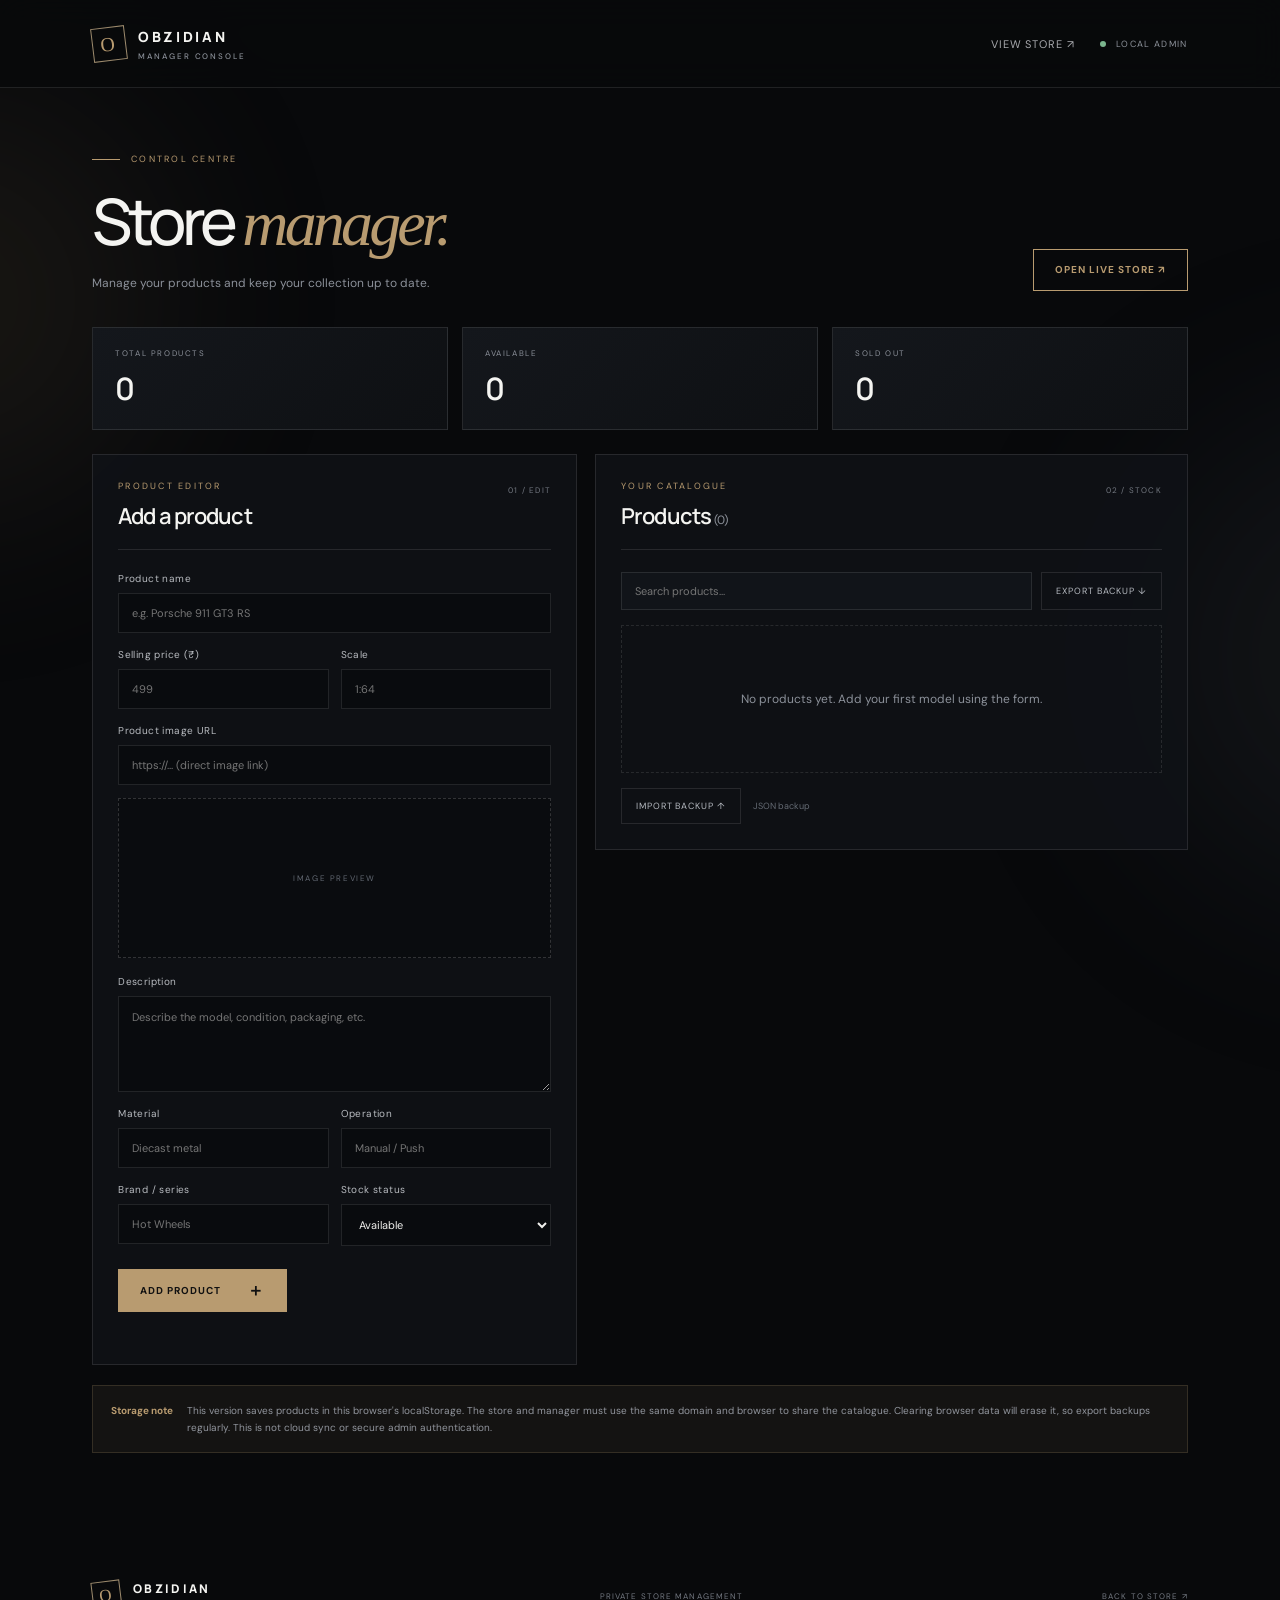
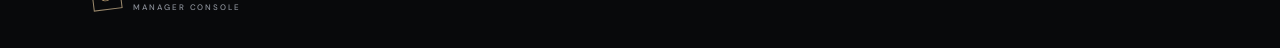
<file: manager.html>
<!DOCTYPE html>
<html lang="en">
<head>
  <meta charset="UTF-8" />
  <meta name="viewport" content="width=device-width, initial-scale=1.0" />
  <meta name="theme-color" content="#08090b" />
  <title>OBZIDIAN Manager</title>
  <link rel="preconnect" href="https://fonts.googleapis.com">
  <link rel="preconnect" href="https://fonts.gstatic.com" crossorigin>
  <link href="https://fonts.googleapis.com/css2?family=DM+Sans:wght@400;500;600;700&family=Manrope:wght@400;500;600;700;800&display=swap" rel="stylesheet">
  <link rel="stylesheet" href="styles.css" />
</head>
<body data-page="manager">
  <div class="ambient ambient-one"></div><div class="ambient ambient-two"></div>
  <header class="site-header manager-header">
    <a class="brand" href="index.html"><span class="brand-mark">O</span><span>OBZIDIAN<span class="brand-sub">MANAGER CONSOLE</span></span></a>
    <nav class="header-nav"><a href="index.html">View store ↗</a><span class="admin-indicator"><i></i> LOCAL ADMIN</span></nav>
  </header>

  <main class="manager-main">
    <section class="manager-title"><div><p class="eyebrow"><span class="eyebrow-line"></span> CONTROL CENTRE</p><h1>Store <em>manager.</em></h1><p>Manage your products and keep your collection up to date.</p></div><a class="outline-button" href="index.html" target="_blank">Open live store ↗</a></section>

    <section class="stats-grid">
      <div class="stat-card"><span>TOTAL PRODUCTS</span><strong id="totalProducts">0</strong></div>
      <div class="stat-card"><span>AVAILABLE</span><strong id="availableProducts">0</strong></div>
      <div class="stat-card"><span>SOLD OUT</span><strong id="soldProducts">0</strong></div>
    </section>

    <div class="manager-layout">
      <section class="manager-panel editor-panel">
        <div class="panel-heading"><div><p class="eyebrow">PRODUCT EDITOR</p><h2 id="formHeading">Add a product</h2></div><span class="panel-index">01 / EDIT</span></div>
        <form id="productForm">
          <input type="hidden" id="productId">
          <label>Product name <input id="productName" type="text" placeholder="e.g. Porsche 911 GT3 RS" required maxlength="90"></label>
          <div class="form-row"><label>Selling price (₹) <input id="productPrice" type="number" min="0" step="1" placeholder="499" required></label><label>Scale <input id="productScale" type="text" placeholder="1:64"></label></div>
          <label>Product image URL <input id="productImage" type="url" placeholder="https://... (direct image link)" required></label>
          <div class="image-preview-wrap"><img id="imagePreview" alt="Product preview"><span id="previewPlaceholder">IMAGE PREVIEW</span></div>
          <label>Description <textarea id="productDescription" rows="4" placeholder="Describe the model, condition, packaging, etc."></textarea></label>
          <div class="form-row"><label>Material <input id="productMaterial" type="text" placeholder="Diecast metal"></label><label>Operation <input id="productOperation" type="text" placeholder="Manual / Push"></label></div>
          <div class="form-row"><label>Brand / series <input id="productBrand" type="text" placeholder="Hot Wheels"></label><label>Stock status <select id="productStatus"><option value="available">Available</option><option value="sold">Sold out</option></select></label></div>
          <div class="form-actions"><button class="primary-button" type="submit" id="saveButton">Add product <span>＋</span></button><button class="quiet-button hidden" type="button" id="cancelEdit">Cancel edit</button></div>
          <p class="form-message" id="formMessage" role="status"></p>
        </form>
      </section>

      <section class="manager-panel inventory-panel">
        <div class="panel-heading"><div><p class="eyebrow">YOUR CATALOGUE</p><h2>Products <span id="inventoryCount">(0)</span></h2></div><span class="panel-index">02 / STOCK</span></div>
        <div class="inventory-tools"><input id="managerSearch" class="search-input" type="search" placeholder="Search products..."><button class="quiet-button" id="exportButton" type="button">Export backup ↓</button></div>
        <div class="inventory-list" id="inventoryList"><div class="empty-inventory">No products yet. Add your first model using the form.</div></div>
        <div class="import-row"><label class="quiet-button import-button">Import backup ↑<input id="importInput" type="file" accept="application/json"></label><span>JSON backup</span></div>
      </section>
    </div>
    <div class="manager-warning"><strong>Storage note</strong><span>This version saves products in this browser's localStorage. The store and manager must use the same domain and browser to share the catalogue. Clearing browser data will erase it, so export backups regularly. This is not cloud sync or secure admin authentication.</span></div>
  </main>
  <footer class="site-footer"><a class="brand footer-brand" href="index.html"><span class="brand-mark">O</span><span>OBZIDIAN<span class="brand-sub">MANAGER CONSOLE</span></span></a><span>PRIVATE STORE MANAGEMENT</span><a href="index.html">BACK TO STORE ↗</a></footer>
  <script src="app.js"></script>
</body>
</html>
</file>
<file: styles.css>
*{box-sizing:border-box} :root{--bg:#08090b;--panel:#101216;--panel2:#15181d;--line:rgba(255,255,255,.1);--muted:#8b9099;--white:#f4f4f1;--gold:#b89b70;--font:'DM Sans',sans-serif;--display:'Manrope',sans-serif}html{scroll-behavior:smooth}body{margin:0;background:var(--bg);color:var(--white);font-family:var(--font);font-size:14px;overflow-x:hidden}a{color:inherit;text-decoration:none}button,input,textarea,select{font:inherit}.ambient{position:fixed;z-index:-1;pointer-events:none;border-radius:50%;filter:blur(110px);opacity:.12}.ambient-one{width:420px;height:420px;background:#8e7652;top:10%;left:-260px}.ambient-two{width:500px;height:500px;background:#59616e;right:-350px;top:45%}.site-header{height:88px;padding:0 7.2%;display:flex;align-items:center;justify-content:space-between;border-bottom:1px solid var(--line);position:relative;z-index:5;background:rgba(8,9,11,.78);backdrop-filter:blur(16px)}.brand{display:flex;align-items:center;gap:12px;font:800 14px var(--display);letter-spacing:.19em}.brand-mark{width:34px;height:34px;border:1px solid #9c8a6d;display:grid;place-items:center;color:var(--gold);font:500 20px Georgia;transform:rotate(-7deg)}.brand-sub{display:block;font:500 8px var(--font);letter-spacing:.24em;color:var(--muted);margin-top:5px}.header-nav{display:flex;align-items:center;gap:36px;color:#a7a9ad;font-size:11px;letter-spacing:.08em;text-transform:uppercase}.header-nav a:hover,.header-nav a.active{color:var(--white)}.header-nav .nav-ig{color:var(--gold)}.mobile-menu{display:none;background:none;color:white;border:0;font-size:22px}.hero{min-height:650px;padding:90px 10% 70px;position:relative;display:grid;grid-template-columns:1fr 1fr;align-items:center;gap:7%;max-width:1600px;margin:auto}.hero-copy{padding-bottom:45px}.eyebrow{font-size:9px;letter-spacing:.25em;color:var(--gold);display:flex;align-items:center;gap:11px;margin:0 0 22px}.eyebrow-line{width:28px;height:1px;background:var(--gold);display:inline-block}.hero h1,.manager-title h1{font:500 clamp(54px,6.4vw,92px)/1.06 var(--display);letter-spacing:-.07em;margin:0}.hero h1 em,.section-heading h2 em,.about-section h2 em,.manager-title h1 em{font-family:Georgia,serif;font-weight:400;color:var(--gold);letter-spacing:-.06em}.hero-description{color:#a0a3a9;line-height:1.9;max-width:390px;margin:26px 0 32px;font-size:13px}.primary-button,.outline-button{min-height:48px;display:inline-flex;align-items:center;justify-content:center;gap:26px;padding:0 21px;border:1px solid var(--gold);background:var(--gold);color:#111;font-size:10px;font-weight:700;letter-spacing:.1em;text-transform:uppercase;cursor:pointer;transition:.25s}.primary-button:hover{background:#d0b58d;border-color:#d0b58d;transform:translateY(-2px)}.primary-button span{font-size:17px}.hero-visual{height:440px;position:relative}.hero-image-frame{position:absolute;inset:15px 35px 25px 0;overflow:hidden;border:1px solid rgba(255,255,255,.14)}.hero-image-frame:after{content:"";position:absolute;inset:0;background:linear-gradient(90deg,rgba(8,9,11,.28),transparent 55%),linear-gradient(0deg,rgba(8,9,11,.35),transparent 60%)}.hero-image-frame img{width:100%;height:100%;object-fit:cover;filter:grayscale(65%) brightness(.72);transform:scale(1.04)}.hero-stamp{position:absolute;right:0;top:0;width:115px;height:125px;background:#c0a47b;color:#111;display:flex;flex-direction:column;align-items:center;justify-content:center;gap:3px;transform:rotate(3deg)}.hero-stamp span{font-size:8px;letter-spacing:.2em}.hero-stamp strong{font:500 45px Georgia}.hero-stamp small{font-size:6px;letter-spacing:.13em}.hero-caption{position:absolute;bottom:0;right:0;font:700 11px/1.5 var(--display);letter-spacing:.2em;text-align:right}.hero-bottom{position:absolute;bottom:25px;left:10%;right:10%;display:flex;justify-content:space-between;color:#656a72;font-size:8px;letter-spacing:.2em}.collection-section{padding:105px 10% 120px;border-top:1px solid var(--line);max-width:1600px;margin:auto}.section-heading{display:flex;justify-content:space-between;align-items:end;margin-bottom:55px}.section-heading h2,.about-section h2{font:500 clamp(40px,5vw,64px)/1.12 var(--display);letter-spacing:-.06em;margin:0}.section-note{color:var(--muted);font-size:11px;line-height:1.8;text-align:right;margin:0 0 5px}.toolbar{display:flex;justify-content:space-between;align-items:center;border-top:1px solid var(--line);border-bottom:1px solid var(--line);padding:17px 0;margin-bottom:27px}.collection-count{font-size:9px;letter-spacing:.2em;color:var(--muted)}.toolbar-right{display:flex;gap:10px}.search-input,.sort-select{background:#111419;color:#d9dadd;border:1px solid var(--line);padding:11px 13px;outline:none;font-size:11px;min-width:170px}.search-input:focus,.sort-select:focus,input:focus,textarea:focus,select:focus{border-color:var(--gold)}.sort-select{min-width:145px}.product-grid{display:grid;grid-template-columns:repeat(3,minmax(0,1fr));gap:35px 22px}.product-card{min-width:0;cursor:pointer;group:card}.product-image{height:270px;background:#12151a;position:relative;overflow:hidden;border:1px solid rgba(255,255,255,.07)}.product-image img{width:100%;height:100%;object-fit:cover;transition:transform .6s,filter .5s;filter:saturate(.78)}.product-card:hover .product-image img{transform:scale(1.055);filter:saturate(1)}.product-tag{position:absolute;top:13px;left:13px;background:rgba(8,9,11,.82);border:1px solid var(--line);padding:7px 9px;font-size:8px;letter-spacing:.16em;text-transform:uppercase}.sold-tag{color:#e4a7a7}.product-open{position:absolute;bottom:13px;right:13px;width:36px;height:36px;background:var(--gold);color:#111;display:grid;place-items:center;font-size:18px;opacity:0;transform:translateY(6px);transition:.25s}.product-card:hover .product-open{opacity:1;transform:none}.product-meta{display:flex;justify-content:space-between;gap:12px;padding:17px 1px 0;align-items:start}.product-meta h3{font:600 15px var(--display);margin:0 0 7px;letter-spacing:-.02em}.product-meta p{margin:0;color:var(--muted);font-size:10px;letter-spacing:.06em}.product-price{font:600 15px var(--display);white-space:nowrap}.empty-state,.empty-inventory{grid-column:1/-1;text-align:center;color:var(--muted);padding:65px 20px;border:1px dashed var(--line);font-size:12px}.loader{display:block;width:22px;height:22px;border:1px solid #555;border-top-color:var(--gold);border-radius:50%;animation:spin 1s linear infinite;margin:0 auto 14px}@keyframes spin{to{transform:rotate(360deg)}}.about-section{border-top:1px solid var(--line);border-bottom:1px solid var(--line);padding:90px 10%;display:grid;grid-template-columns:.6fr 1.1fr 1fr;gap:35px;align-items:center}.about-number{align-self:start;color:#626770;font-size:9px;letter-spacing:.2em}.about-text{color:#9b9fa7;font-size:12px;line-height:2;max-width:360px}.text-link{grid-column:2/4;color:var(--gold);font-size:9px;letter-spacing:.2em}.site-footer{min-height:105px;padding:25px 7.2%;display:flex;align-items:center;justify-content:space-between;gap:20px;color:#747982;font-size:8px;letter-spacing:.14em}.footer-brand{color:var(--white);font-size:12px}.footer-brand .brand-mark{width:29px;height:29px;font-size:17px}.modal-backdrop{position:fixed;inset:0;background:rgba(0,0,0,.78);z-index:20;display:none;align-items:center;justify-content:center;padding:25px;backdrop-filter:blur(9px)}.modal-backdrop.open{display:flex}.product-modal{width:min(900px,100%);max-height:90vh;overflow:auto;background:#101216;border:1px solid rgba(255,255,255,.15);display:grid;grid-template-columns:1fr 1fr;position:relative}.modal-close{position:absolute;right:15px;top:12px;z-index:2;border:0;background:rgba(0,0,0,.55);color:#fff;font-size:27px;width:36px;height:36px;cursor:pointer}.modal-image{min-height:420px;background:#171a1f}.modal-image img{width:100%;height:100%;object-fit:cover}.modal-info{padding:55px 38px 35px}.modal-info h2{font:600 32px/1.2 var(--display);letter-spacing:-.05em;margin:0 0 12px}.modal-price{font:600 22px var(--display);color:var(--gold);margin:0 0 20px}.modal-description{color:#a1a5ad;line-height:1.8;font-size:12px}.spec-list{border-top:1px solid var(--line);margin:23px 0;padding-top:13px}.spec-row{display:flex;justify-content:space-between;padding:8px 0;color:#8c929b;font-size:10px}.spec-row strong{color:#e1e2e2;font-weight:500}.modal-contact{width:100%;margin-top:8px}.modal-footnote{font-size:9px;color:#747982;line-height:1.6}.manager-main{max-width:1450px;margin:auto;padding:65px 7.2% 90px}.manager-title{display:flex;align-items:end;justify-content:space-between;margin-bottom:36px}.manager-title h1{font-size:clamp(44px,5vw,66px)}.manager-title>div>p:last-child{color:var(--muted);font-size:12px;margin:17px 0 0}.outline-button{background:transparent;color:var(--gold);min-height:42px}.outline-button:hover{background:var(--gold);color:#111}.stats-grid{display:grid;grid-template-columns:repeat(3,1fr);gap:14px;margin-bottom:24px}.stat-card{background:linear-gradient(135deg,#14171c,#0e1013);border:1px solid var(--line);padding:20px 22px}.stat-card span{display:block;color:var(--muted);font-size:8px;letter-spacing:.2em}.stat-card strong{display:block;font:600 31px var(--display);margin-top:9px}.manager-layout{display:grid;grid-template-columns:minmax(320px,.9fr) minmax(400px,1.1fr);gap:18px;align-items:start}.manager-panel{background:rgba(16,18,22,.92);border:1px solid var(--line);padding:25px}.panel-heading{display:flex;justify-content:space-between;align-items:start;border-bottom:1px solid var(--line);padding-bottom:18px;margin-bottom:22px}.panel-heading .eyebrow{margin-bottom:9px}.panel-heading h2{font:600 22px var(--display);margin:0;letter-spacing:-.04em}.panel-heading h2 span{font:400 12px var(--font);color:var(--muted)}.panel-index{font-size:8px;color:#747982;letter-spacing:.15em;padding-top:5px}.editor-panel form label{display:block;color:#b8bbc0;font-size:10px;letter-spacing:.04em;margin-bottom:15px}.editor-panel input,.editor-panel textarea,.editor-panel select{display:block;width:100%;margin-top:8px;background:#090b0e;border:1px solid var(--line);color:#f0f0ed;padding:12px 13px;outline:none;font-size:11px;border-radius:0}.editor-panel textarea{resize:vertical;line-height:1.6}.form-row{display:grid;grid-template-columns:1fr 1fr;gap:12px}.image-preview-wrap{height:160px;border:1px dashed rgba(255,255,255,.16);background:#0a0c0f;margin:-2px 0 17px;position:relative;display:grid;place-items:center;overflow:hidden}.image-preview-wrap img{width:100%;height:100%;object-fit:contain;display:none}.image-preview-wrap img.visible{display:block}.image-preview-wrap span{font-size:8px;letter-spacing:.2em;color:#626872}.image-preview-wrap.has-image span{display:none}.form-actions{display:flex;align-items:center;gap:12px;margin-top:8px}.form-actions .primary-button{min-height:43px}.quiet-button{border:1px solid var(--line);background:transparent;color:#b6bac1;padding:11px 14px;font-size:9px;letter-spacing:.1em;text-transform:uppercase;cursor:pointer}.quiet-button:hover{border-color:var(--gold);color:var(--gold)}.hidden{display:none!important}.form-message{min-height:15px;color:var(--gold);font-size:10px;margin:12px 0 0}.inventory-tools{display:flex;gap:9px;margin-bottom:15px}.inventory-tools .search-input{flex:1;min-width:0}.inventory-list{display:flex;flex-direction:column;gap:9px;max-height:690px;overflow:auto}.inventory-item{display:grid;grid-template-columns:68px 1fr auto;gap:12px;align-items:center;padding:10px;background:#0b0d10;border:1px solid rgba(255,255,255,.07)}.inventory-item img{width:68px;height:62px;object-fit:cover;background:#171a1f}.inventory-item h3{font:600 12px var(--display);margin:0 0 5px}.inventory-item p{font-size:9px;color:var(--muted);margin:0}.inventory-item .item-price{color:var(--gold);font-size:11px;margin-top:5px}.item-actions{display:flex;gap:6px;flex-direction:column}.item-actions button{padding:7px 9px;font-size:8px}.status-dot{display:inline-block;width:6px;height:6px;border-radius:50%;background:#86b99b;margin-right:5px}.status-dot.sold{background:#c17c7c}.import-row{display:flex;align-items:center;gap:12px;margin-top:15px}.import-row span{color:#656b74;font-size:9px}.import-button{display:inline-block;position:relative}.import-button input{position:absolute;width:1px;height:1px;opacity:0}.manager-warning{display:flex;gap:14px;margin-top:20px;padding:16px 18px;background:rgba(184,155,112,.07);border:1px solid rgba(184,155,112,.2);font-size:10px;line-height:1.7;color:#92969e}.manager-warning strong{color:var(--gold);white-space:nowrap}.admin-indicator{font-size:9px;letter-spacing:.15em;color:#8e949c}.admin-indicator i{display:inline-block;width:6px;height:6px;background:#7bb58e;border-radius:50%;margin-right:7px}.manager-header .header-nav{gap:25px}
@media(max-width:900px){.hero{padding-left:7%;padding-right:7%;gap:4%}.hero-visual{height:370px}.collection-section{padding-left:7%;padding-right:7%}.product-image{height:220px}.about-section{padding-left:7%;padding-right:7%;grid-template-columns:.3fr 1fr 1fr}.manager-main{padding-left:4%;padding-right:4%}.manager-layout{grid-template-columns:1fr}.editor-panel{max-width:none}}
@media(max-width:650px){.site-header{height:72px;padding:0 5%}.header-nav{display:none}.mobile-menu{display:block}.hero{display:flex;flex-direction:column;align-items:stretch;padding:65px 6% 70px;gap:35px}.hero-copy{padding:0}.hero h1{font-size:61px}.hero-visual{height:300px;margin:0 4% 10px 0}.hero-bottom{left:6%;right:6%;font-size:7px}.hero-bottom span:nth-child(2){display:none}.section-heading{align-items:start;gap:20px;flex-direction:column;margin-bottom:30px}.section-note{text-align:left}.collection-section{padding:75px 6%}.toolbar{align-items:start;gap:14px;flex-direction:column}.toolbar-right{width:100%}.search-input{min-width:0;flex:1}.sort-select{min-width:125px}.product-grid{grid-template-columns:repeat(2,minmax(0,1fr));gap:25px 12px}.product-image{height:180px}.product-meta{gap:5px}.product-meta h3{font-size:12px}.product-price{font-size:12px}.product-meta p{font-size:8px}.product-open{opacity:1;transform:none;width:29px;height:29px}.about-section{padding:65px 6%;display:flex;flex-direction:column;align-items:start;gap:22px}.about-section h2{font-size:53px}.text-link{margin-top:5px}.site-footer{padding:25px 6%;flex-wrap:wrap}.site-footer>span{order:3;width:100%}.product-modal{grid-template-columns:1fr;max-height:92vh}.modal-image{min-height:220px;height:230px}.modal-info{padding:28px 23px}.modal-info h2{font-size:26px}.manager-main{padding:45px 5% 65px}.manager-title{align-items:start;gap:20px;flex-direction:column}.manager-title h1{font-size:49px}.stats-grid{gap:7px}.stat-card{padding:14px 11px}.stat-card span{font-size:7px;letter-spacing:.1em}.stat-card strong{font-size:25px}.manager-panel{padding:18px 14px}.form-row{gap:8px}.inventory-item{grid-template-columns:55px 1fr auto;gap:8px}.inventory-item img{width:55px;height:55px}.item-actions button{padding:7px 6px}.inventory-tools{flex-wrap:wrap}.inventory-tools .search-input{flex-basis:100%}.manager-warning{flex-direction:column;gap:5px}.manager-header .header-nav{display:flex}.manager-header .header-nav a{font-size:9px}.manager-header .admin-indicator{display:none}}
</file>
